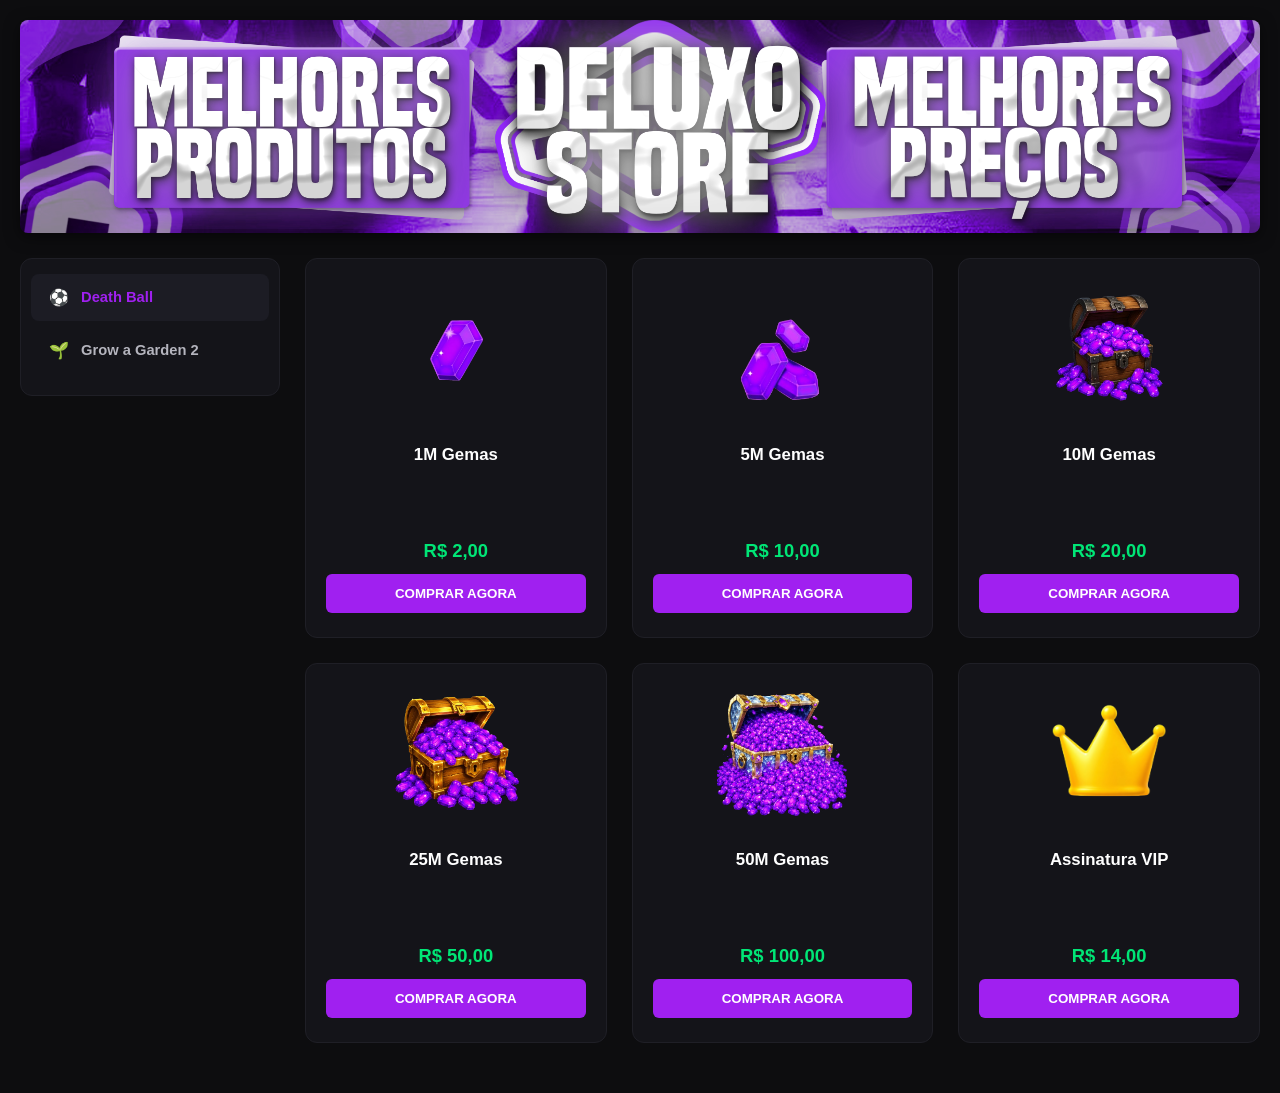
<file: index.html>
<!DOCTYPE html>
<html lang="pt-BR">
<head>
    <meta charset="utf-8"/>
    <meta name="viewport" content="width=device-width, initial-scale=1.0">
    <title> DELUXO STORE </title>
    <link href="style.css" rel="stylesheet"/>
    <link rel="icon" type="image/png" href="images/CIMA.png"/>
</head>
<body>

<header class="banner-topo">
    <img src="images/DS.png" alt="Banner da Loja" class="banner-img" onerror="this.src='https://placehold.co/1400x350/141419/ffffff?text=Coloque+Seu+Banner+Aqui'">
</header>

<div class="main-container">
    
    <aside class="sidebar">
        <nav>
            <ul>
                <li class="active"><a href="index.html"><span class="icon">⚽</span> Death Ball</a></li>
                <li><a href="carro.html"><span class="icon">🌱</span> Grow a Garden 2</a></li>
            </ul>
        </nav>
    </aside>

    <main class="content-area">
        <div class="grid">
            <!-- P1 -->
            <div class="card">
                <img onerror="this.src='https://placehold.co/300x300/1a1a22/fff?text=Produto+1'" src="images/gema1.png"/>
                <h3>1M Gemas</h3>
                <div class="price-container">
                    <span class="price-green">R$ 2,00</span>
                </div>
                <button class="buy-btn" onclick="window.open('https://discord.com/channels/1528140827321438259/1528398681198428341', '_blank')">COMPRAR AGORA</button>
            </div>
            
            <!-- P2 -->
            <div class="card">
                <img onerror="this.src='https://placehold.co/300x300/1a1a22/fff?text=Produto+2'" src="images/gema.png"/>
                <h3>5M Gemas</h3>
                <div class="price-container">
                    <span class="price-green">R$ 10,00</span>
                </div>
                <button class="buy-btn" onclick="window.open('https://discord.com/channels/1528140827321438259/1528398681198428341', '_blank')">COMPRAR AGORA</button>
            </div>
            
            <!-- P3 -->
            <div class="card">
                <img onerror="this.src='https://placehold.co/300x300/1a1a22/fff?text=Mansao'" src="images/gema3.png"/>
                <h3>10M Gemas</h3>
                <div class="price-container">
                    <span class="price-green">R$ 20,00</span>
                </div>
                <button class="buy-btn" onclick="window.open('https://discord.com/channels/1528140827321438259/1528398681198428341', '_blank')">COMPRAR AGORA</button>
            </div>

            <!-- P4 -->
            <div class="card">
                <img onerror="this.src='https://placehold.co/300x300/1a1a22/fff?text=Produto+4'" src="images/gema4.png"/>
                <h3>25M Gemas</h3>
                <div class="price-container">
                    <span class="price-green">R$ 50,00</span>
                </div>
                <button class="buy-btn" onclick="window.open('https://discord.com/channels/1528140827321438259/1528398681198428341', '_blank')">COMPRAR AGORA</button>
            </div>

            <!-- P5 -->
            <div class="card">
                <img onerror="this.src='https://placehold.co/300x300/1a1a22/fff?text=Produto+5'" src="images/gema5.png"/>
                <h3>50M Gemas</h3>
                <div class="price-container">
                    <span class="price-green">R$ 100,00</span>
                </div>
                <button class="buy-btn" onclick="window.open('https://discord.com/channels/1528140827321438259/1528398681198428341', '_blank')">COMPRAR AGORA</button>
            </div>

            <!-- P6 -->
            <div class="card">
                <img onerror="this.src='https://placehold.co/300x300/1a1a22/fff?text=Produto+6'" src="images/vip.png"/>
                <h3>Assinatura VIP</h3>
                <div class="price-container">
                    <span class="price-green">R$ 14,00</span>
                </div>
                <button class="buy-btn" onclick="window.open('https://discord.com/channels/1528140827321438259/1528398681198428341', '_blank')">COMPRAR AGORA</button>
            </div>
        </div>
    </main>
</div>


</body>
</html>
</file>
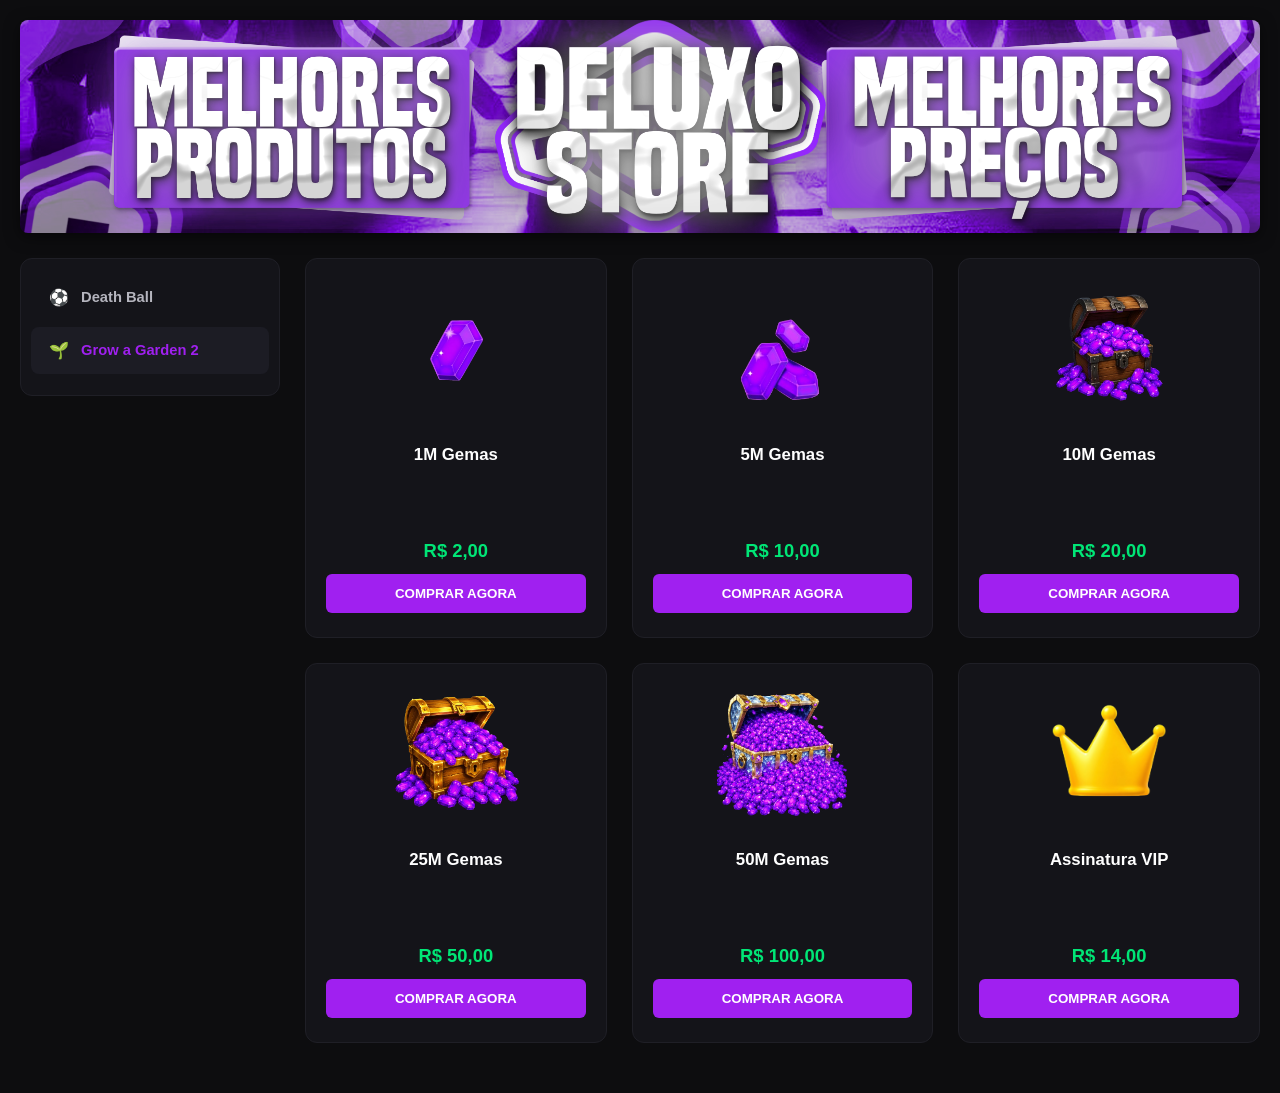
<file: carro.html>
<!DOCTYPE html>
<html lang="pt-BR">
<head>
    <meta charset="utf-8"/>
    <meta name="viewport" content="width=device-width, initial-scale=1.0">
    <title> DELUXO STORE </title>
    <link href="style.css" rel="stylesheet"/>
    <link rel="icon" type="image/png" href="images/CIMA.png"/>
</head>
<body>

<header class="banner-topo">
    <img src="images/DS.png" alt="Banner da Loja" class="banner-img" onerror="this.src='https://placehold.co/1400x350/141419/ffffff?text=Coloque+Seu+Banner+Aqui'">
</header>

<div class="main-container">
    
    <aside class="sidebar">
        <nav>
            <ul>
                <li><a href="index.html"><span class="icon">⚽</span> Death Ball</a></li>
                <li class="active"><a href="grow.html"><span class="icon">🌱</span> Grow a Garden 2</a></li>
            </ul>
        </nav>
    </aside>

    <main class="content-area">
        <div class="grid">
            <!-- P1 -->
            <div class="card">
                <img onerror="this.src='https://placehold.co/300x300/1a1a22/fff?text=Produto+1'" src="images/gema1.png"/>
                <h3>1M Gemas</h3>
                <div class="price-container">
                    <span class="price-green">R$ 2,00</span>
                </div>
                <button class="buy-btn" onclick="window.open('https://discord.com/channels/1528140827321438259/1528398681198428341', '_blank')">COMPRAR AGORA</button>
            </div>
            
            <!-- P2 -->
            <div class="card">
                <img onerror="this.src='https://placehold.co/300x300/1a1a22/fff?text=Produto+2'" src="images/gema.png"/>
                <h3>5M Gemas</h3>
                <div class="price-container">
                    <span class="price-green">R$ 10,00</span>
                </div>
                <button class="buy-btn" onclick="window.open('https://discord.com/channels/1528140827321438259/1528398681198428341', '_blank')">COMPRAR AGORA</button>
            </div>
            
            <!-- P3 -->
            <div class="card">
                <img onerror="this.src='https://placehold.co/300x300/1a1a22/fff?text=Mansao'" src="images/gema3.png"/>
                <h3>10M Gemas</h3>
                <div class="price-container">
                    <span class="price-green">R$ 20,00</span>
                </div>
                <button class="buy-btn" onclick="window.open('https://discord.com/channels/1528140827321438259/1528398681198428341', '_blank')">COMPRAR AGORA</button>
            </div>

            <!-- P4 -->
            <div class="card">
                <img onerror="this.src='https://placehold.co/300x300/1a1a22/fff?text=Produto+4'" src="images/gema4.png"/>
                <h3>25M Gemas</h3>
                <div class="price-container">
                    <span class="price-green">R$ 50,00</span>
                </div>
                <button class="buy-btn" onclick="window.open('https://discord.com/channels/1528140827321438259/1528398681198428341', '_blank')">COMPRAR AGORA</button>
            </div>

            <!-- P5 -->
            <div class="card">
                <img onerror="this.src='https://placehold.co/300x300/1a1a22/fff?text=Produto+5'" src="images/gema5.png"/>
                <h3>50M Gemas</h3>
                <div class="price-container">
                    <span class="price-green">R$ 100,00</span>
                </div>
                <button class="buy-btn" onclick="window.open('https://discord.com/channels/1528140827321438259/1528398681198428341', '_blank')">COMPRAR AGORA</button>
            </div>

            <!-- P6 -->
            <div class="card">
                <img onerror="this.src='https://placehold.co/300x300/1a1a22/fff?text=Produto+6'" src="images/vip.png"/>
                <h3>Assinatura VIP</h3>
                <div class="price-container">
                    <span class="price-green">R$ 14,00</span>
                </div>
                <button class="buy-btn" onclick="window.open('https://discord.com/channels/1528140827321438259/1528398681198428341', '_blank')">COMPRAR AGORA</button>
            </div>
        </div>
    </main>
</div>

</body>
</html>
</file>
<file: style.css>
/* ==========================================================================
   1. CONFIGURAÇÕES RESET E GERAIS
   ========================================================================== */
* {
    margin: 0;
    padding: 0;
    box-sizing: border-box;
}

body {
    background: #0d0d0f; 
    color: #ffffff;
    font-family: -apple-system, BlinkMacSystemFont, "Segoe UI", Roboto, sans-serif;
    -webkit-font-smoothing: antialiased;
}

/* ==========================================================================
   2. BANNER SUPERIOR RETANGULAR
   ========================================================================== */
.banner-topo {
    width: 100%;
    max-width: 1400px;
    margin: 0 auto;
    padding: 20px 20px 0 20px;
}

.banner-img {
    width: 100%;
    height: auto;
    display: block;
    border-radius: 8px;
    box-shadow: 0 4px 15px rgba(0, 0, 0, 0.5);
}

/* ==========================================================================
   3. ESTRUTURA PRINCIPAL (DUAS COLUNAS PERFEITAS)
   ========================================================================== */
.main-container {
    display: flex;
    max-width: 1400px;
    margin: 25px auto 50px auto;
    padding: 0 20px;
    gap: 25px;
    align-items: flex-start; 
}

/* MENU LATERAL */
.sidebar {
    width: 260px;
    flex-shrink: 0;
    background: #141419;
    border-radius: 12px;
    padding: 15px 10px;
    border: 1px solid #1f1f26;
}

.sidebar ul {
    list-style: none;
}

.sidebar li {
    margin-bottom: 6px;
}

.sidebar li a {
    display: flex;
    align-items: center;
    padding: 14px 18px;
    color: #b5b5be;
    text-decoration: none;
    font-size: 0.92em;
    font-weight: 600;
    border-radius: 8px;
    transition: all 0.2s ease;
}

.sidebar li a:hover, 
.sidebar li.active a {
    background: #1c1c24;
    color: #A020F0; /* Roxo */
}

.sidebar .icon {
    margin-right: 12px;
    font-size: 1.1em;
}

.content-area {
    flex-grow: 1;
}

/* ==========================================================================
   4. GRADE DE PRODUTOS E CARDS PARALELOS
   ========================================================================== */
.grid {
    display: grid;
    grid-template-columns: repeat(auto-fill, minmax(260px, 1fr));
    gap: 25px;
}

.card {
    background: #141419;
    border: 1px solid #1f1f26;
    border-radius: 12px;
    padding: 24px 20px;
    text-align: center;
    display: flex;
    flex-direction: column;
    align-items: center;
    height: 380px; /* Garante tamanho idêntico em todas as caixas */
    transition: transform 0.2s ease, border-color 0.2s ease;
}

.card:hover {
    transform: translateY(-4px);
    border-color: #A020F0; /* Roxo */
}

.card img {
    width: 130px;
    height: 130px;
    object-fit: contain;
    margin-bottom: 15px;
    flex-shrink: 0;
}

.card h3 {
    font-size: 1.05em;
    color: #ffffff;
    margin: 5px 0 10px 0;
    font-weight: 600;
    min-height: 44px;
    display: flex;
    align-items: center;
    justify-content: center;
}

/* PREÇOS */
.price-container {
    display: flex;
    align-items: center;
    justify-content: center;
    gap: 8px;
    margin-top: auto; 
    margin-bottom: 12px;
}

.price-old {
    color: #7c7c8a;
    text-decoration: line-through;
    font-size: 0.88em;
}

.price-green {
    color: #00e676; /* Mantido verde brilhante para o preço */
    font-weight: 700;
    font-size: 1.15em;
}

.add-to-cart-btn {
    background: #A020F0; /* Roxo */
    color: #ffffff;
    border: none;
    padding: 12px 20px;
    border-radius: 6px;
    font-weight: 700;
    font-size: 0.9em;
    cursor: pointer;
    width: 100%;
    flex-shrink: 0;
    transition: background 0.2s ease;
}

.add-to-cart-btn:hover {
    background: #8b1bc9; /* Roxo escuro para hover */
}

/* ==========================================================================
   5. MODAIS E AJUSTE DE LISTAS EM TÓPICOS (PRINT DO USUÁRIO)
   ========================================================================== */
.modal {
    display: none;
    position: fixed;
    inset: 0;
    background: rgba(8, 8, 10, 0.9);
    align-items: center;
    justify-content: center;
    z-index: 1000;
    backdrop-filter: blur(6px);
    padding: 20px;
}

.box {
    background: #141419;
    border: 1px solid #1f1f26;
    border-radius: 16px;
    padding: 30px;
    display: flex;
    gap: 30px;
    max-width: 750px;
    width: 100%;
    position: relative;
}

.box img {
    width: 240px;
    height: 240px;
    object-fit: contain;
    background: #0d0d0f;
    border-radius: 8px;
}

.box > div {
    display: flex;
    flex-direction: column;
    justify-content: center;
    flex: 1;
}

.box h2 {
    color: #A020F0; /* Roxo */
    margin: 0 0 10px 0;
}

.box p {
    color: #a5a5b2;
    line-height: 1.6;
    margin-bottom: 12px;
}

/* Estilo para alinhar os tópicos com bolinhas ordenadas */
.modal-list {
    list-style-type: disc;
    padding-left: 20px;
    margin-bottom: 15px;
    color: #ffffff; /* Deixa o texto dos tópicos mais legível */
}

.modal-list li {
    margin-bottom: 8px;
    line-height: 1.6;
    font-size: 0.95em;
}

.close {
    position: absolute;
    right: 20px;
    top: 15px;
    font-size: 24px;
    cursor: pointer;
    color: #7c7c8a;
}

.close:hover {
    color: #ffffff;
}

.buy-btn {
    background: #A020F0; /* Roxo */
    color: white;
    padding: 12px;
    border-radius: 6px;
    border: none;
    font-weight: 700;
    cursor: pointer;
    width: 100%;
    text-transform: uppercase;
}

.buy-btn:hover {
    background: #8b1bc9;
}

/* ==========================================================================
   6. RESPONSIVIDADE (APENAS ESTA SEÇÃO FOI ALTERADA PARA O MOBILE)
   ========================================================================== */
@media (max-width: 768px) {
    .banner-topo {
        padding: 10px 10px 0 10px;
    }

    .main-container {
        flex-direction: column;
        margin: 15px auto;
        padding: 0 10px;
    }

    .sidebar {
        width: 100%;
        overflow-x: auto;
    }

    .sidebar ul {
        display: flex;
        gap: 8px;
    }

    .sidebar li {
        margin-bottom: 0;
        white-space: nowrap;
    }

    /* FORÇA 2 COLUNAS DE PRODUTOS NO CELULAR */
    .grid {
        grid-template-columns: repeat(2, 1fr) !important;
        gap: 12px; 
    }

    /* Ajustes leves de tamanho para os cards caberem lado a lado no celular */
    .card {
        height: auto; 
        padding: 15px 10px;
    }

    .card img {
        width: 90px;
        height: 90px;
    }

    .card h3 {
        font-size: 0.9em;
        min-height: 38px;
    }

    .box {
        flex-direction: column;
        padding: 20px;
    }

    .box img {
        width: 100%;
        height: auto;
    }
}
/* ================= CONFIGURAÇÃO PARA CELULARES ================= */
@media (max-width: 768px) {
    /* 1. Transforma o layout de colunas em linha única vertical */
    .main-container {
        flex-direction: column;
        padding: 10px;
    }

    /* 2. Ajusta a barra lateral para virar um menu no topo ou rolável */
    .sidebar {
        width: 100%;
        margin-bottom: 20px;
    }

    .sidebar ul {
        display: flex;
        flex-wrap: wrap; /* Se não couber, os botões quebram linha */
        gap: 8px;
        justify-content: center;
        padding: 0;
    }

    .sidebar li {
        width: auto; /* Botões menores para caber lado a lado */
    }

    /* 3. Ajusta a grelha de produtos para mostrar menos colunas */
    .grid {
        grid-template-columns: repeat(auto-fit, minmax(150px, 1fr));
        gap: 15px;
    }

    /* 4. Ajusta os modais para caberem perfeitamente na tela do celular */
    .box {
        width: 90% !important;
        max-width: none !important;
        flex-direction: column; /* Foto em cima, texto embaixo */
        max-height: 85vh;
        overflow-y: auto; /* Permite rolar se o texto for grande */
        padding: 15px;
    }

    .box img {
        width: 100% !important;
        height: auto !important;
        max-height: 250px;
        object-fit: contain;
    }

    /* 5. Ajusta o banner do topo para não ficar esticado */
    .banner-img {
        height: auto;
        min-height: 120px;
    }
}
</file>
